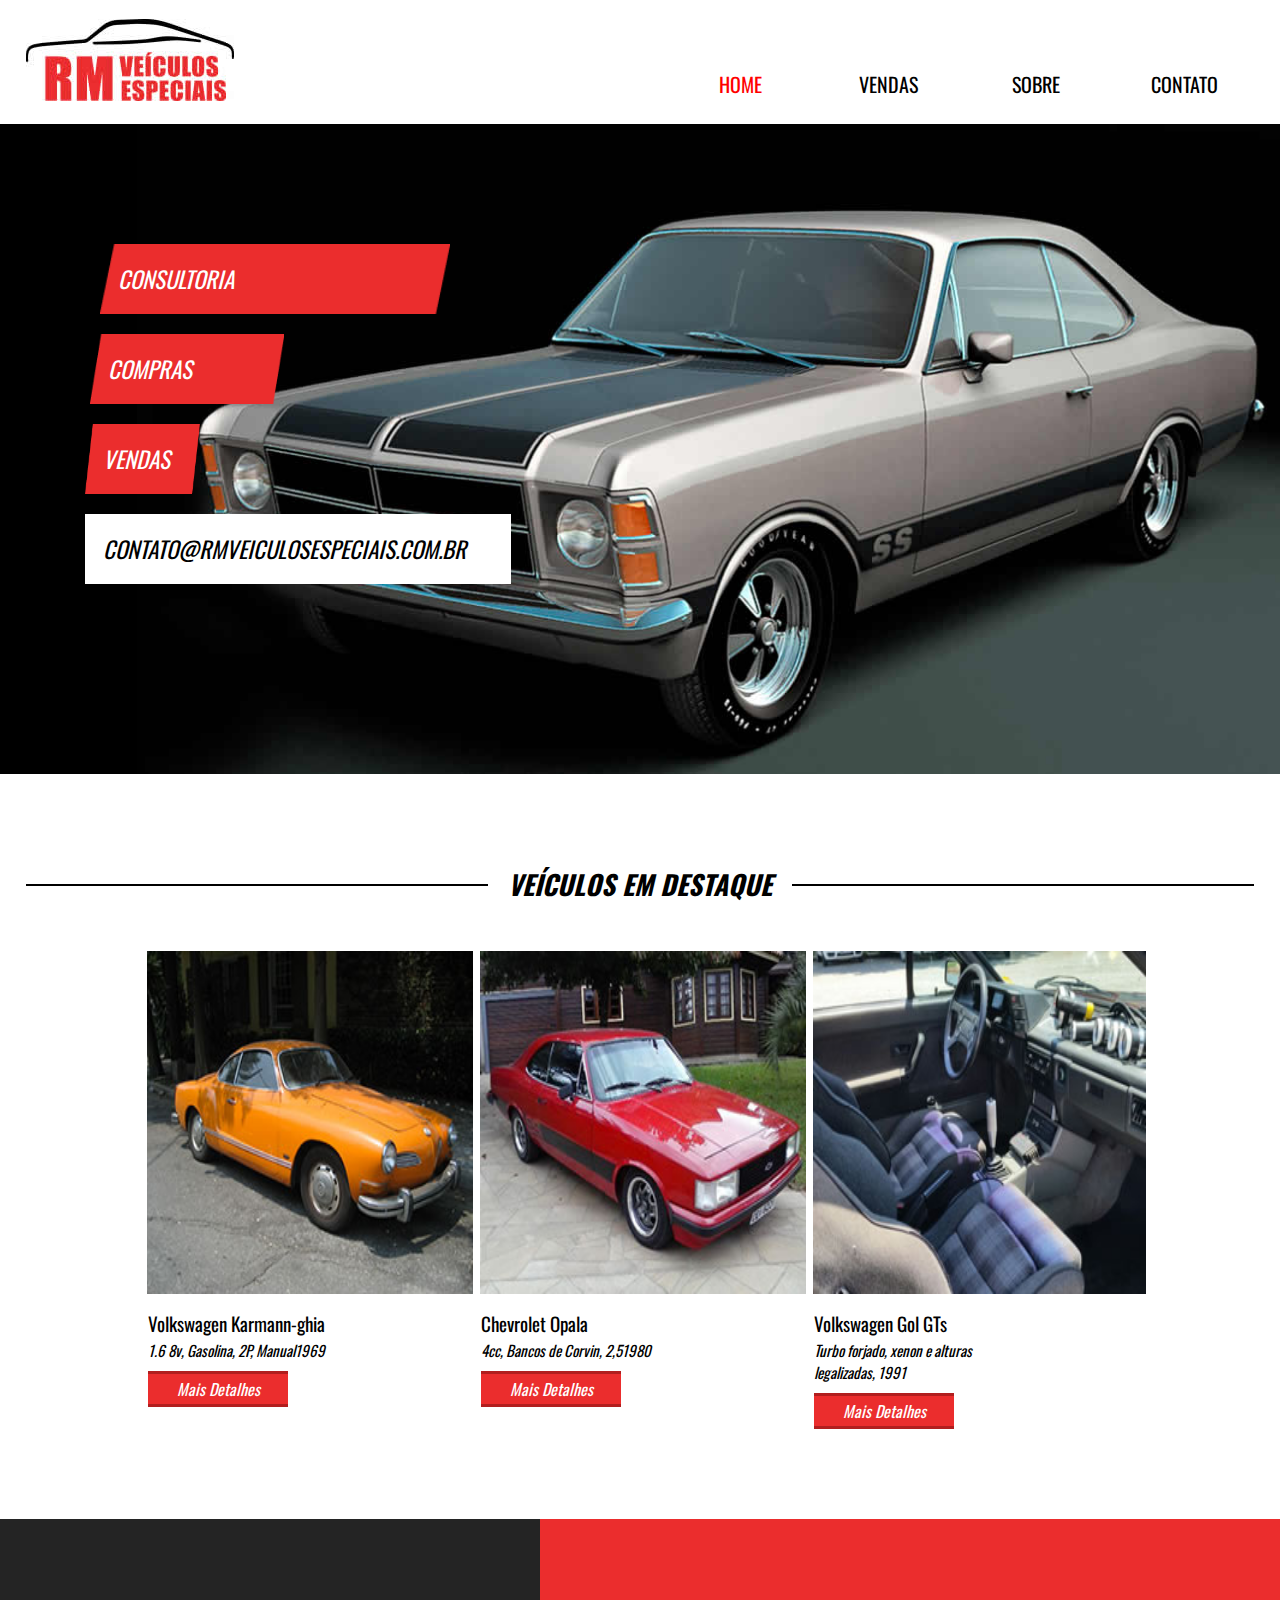
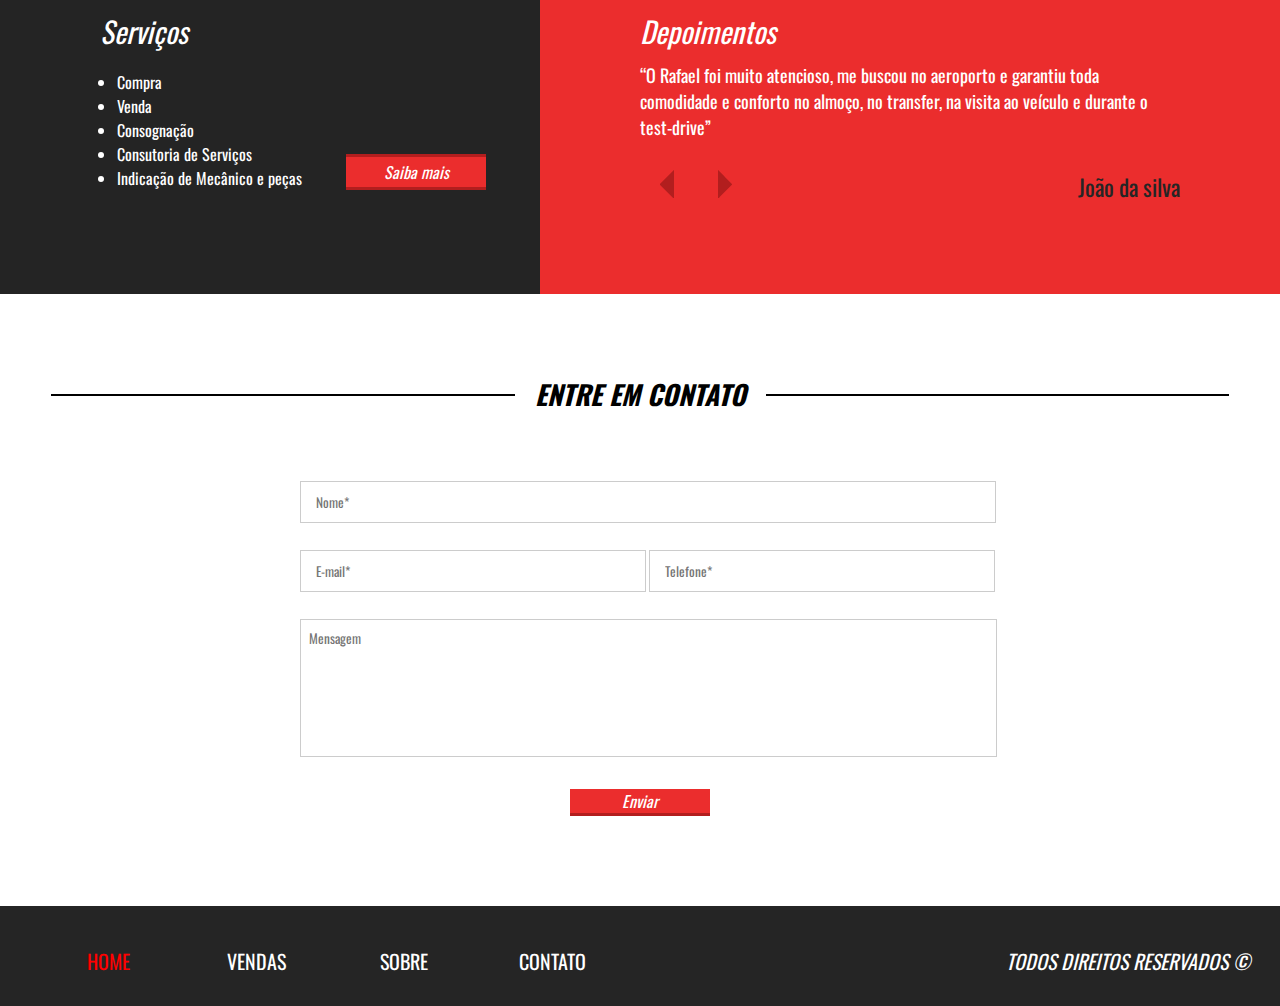
<file: index.html>
<!DOCTYPE html>
<html>
<head>
	<title>Projeto-05</title>
	<link href="https://fonts.googleapis.com/css?family=Oswald&display=swap" rel="stylesheet">
	<meta charset="utf-8">
	<link rel="stylesheet" type="text/css" href="css/style.css">
	<meta name="keywords" content="html, css, java">
	<meta name="discription" content="Site de Tutorial">
	<meta name="author" content="Rafael">
	<meta name="viewport" content="width=device-width, inital-scale=scale1.0">
</head>

<body>
<header>	
	<div class="container">

		<div class="logo">
			<img src="image/logo-marca.jpg">
		</div><!--logo-->

		<nav class="desktop-menu">
			<ul>
				<li><a href="#" style="color: red">Home</a></li>
				<li><a href="vendas.index">Vendas</a></li>
				<li><a href="#">Sobre</a></li>
				<li><a href="#">Contato</a></li>
			</ul>

		</nav>

		<nav class="mobile-menu">
			<ul>
				<li><a href="#" style="color: red">Home</a></li>
				<li><a href="vendas.index">Vendas</a></li>
				<li><a href="#">Sobre</a></li>
				<li><a href="#">Contato</a></li>
			</ul>
		</nav>
		<div class="clear"></div>
	</div><!--container-->
</header>

<section class="banner">
	<div class="container">
		<div class="text-banner">
			<div class="text-banner-single">consultoria</div>
			<div class="text-banner-single">Compras</div>
			<div class="text-banner-single">Vendas</div>
			<div class="text-banner-single">contato@rmveiculosespeciais.com.br</div>
		</div><!--text-banner-->
	</div><!--container-->	
</section><!--banner-->	

<section class="veiculos-destaques">
	<div class="line-titulo">
		<div class="line1"></div><!--line1-->
			<h2>veículos em destaque</h2>
	</div><!-- line-titulo-->
		<div class="container">
			<div class="vitrini-carro">
				<div style="background-image: url('image/carro1.jpg');" class="carro-img"></div>
				<div class="info-carro">
					<h2>Volkswagen Karmann-ghia</h2>
					<p>1.6 8v, Gasolina, 2P, Manual1969</p>
					<a class="btn" href="">Mais Detalhes</a>
				</div><!--info-carro-->
			</div><!--vitrini-carro-->

			<div class="vitrini-carro">
				<div style="background-image: url('image/carro2.jpg');" class="carro-img"></div>
				<div class="info-carro">
					<h2>Chevrolet Opala</h2>
					<p>4cc, Bancos de Corvin, 2,51980</p>
					<a class="btn" href="">Mais Detalhes</a>
				</div><!--info-carro-->
			</div><!--vitrini-carro-->

			<div class="vitrini-carro">
				<div style="background-image: url('image/carro3.jpg');" class="carro-img"></div>
				<div class="info-carro">
					<h2>Volkswagen Gol GTs</h2>
					<p>Turbo forjado, xenon e alturas<br> legalizadas, 1991</p>
					<a class="btn" href="">Mais Detalhes</a>
				</div><!--info-carro-->
			</div><!--vitrini-carro-->
		</div><!--container-->
		<div class="clear"></div>

</section><!-- veiculos-destaques -->

<section class="servicos-descricao">
	<div class="half1">
		<div class="half1-wraper">
			<h2>Serviços</h2>
			<ul>
				<li>Compra</li>
				<li>Venda</li>
				<li>Consognação</li>
				<li>Consutoria de Serviços</li>
				<li>Indicação de Mecânico e peças</li>
			</ul>
			<a class="btn btn1" href="">Saiba mais</a>
		</div><!--half1-wraper-->
	</div><!--half1-->

	<div class="half2">

		<h2>Depoimentos</h2>
			<div class="depoimentos-single">
				<p>“O Rafael foi muito atencioso, me buscou no aeroporto
				e garantiu toda comodidade e conforto no almoço, no transfer, na visita ao veículo e durante o test-drive”</p>
					<div class="navigation">
						<div class="arrow">
							<img src="image/seta-left.png">
							<img src="image/seta-right.png">
						</div><!--arrow-->
						<div class="nome-depoimento">João da silva</div>
					</div><!--navigation-->
			</div><!--depoimentos-single-->	
	</div><!--half2-->
	<div class="clear"></div>
</section>

<section class="contato">
	<div class="container">
		<div class="line-titulo">
		<div class="line1"></div><!--line1-->
			<h2>Entre em Contato</h2>
	</div><!-- line-titulo-->

	<form>
		<div class="input-wraper w100">
			<input placeholder="Nome*" type="text" required>
		</div>

		<div class="input-wraper w50">
			<input placeholder="E-mail*" type="text" required>
		</div>

		<div class="input-wraper w50">
			<input placeholder="Telefone*" type="text" required>
		</div>

		<div class="input-wraper w100">
			<textarea placeholder="Mensagem" required></textarea>
		</div>

		<div class="input-wraper w100">
			<input class="btn btn1" type="submit" value="Enviar">
		</div>
	</form>
<div class="clear"></div>
</div>
</section>

<footer>
	<div class="container">
		<nav class="nav-footer">
			<ul>
				<li><a href="#" style="color: red">Home</a></li>
				<li><a href="vendas.index">Vendas</a></li>
				<li><a href="#">Sobre</a></li>
				<li><a href="#">Contato</a></li>
			</ul>
		</nav>
			<p>Todos Direitos Reservados ©</p>
	</div><!--container-->
<div class="clear"></div>
</footer>
</body>
	
</html>
</file>
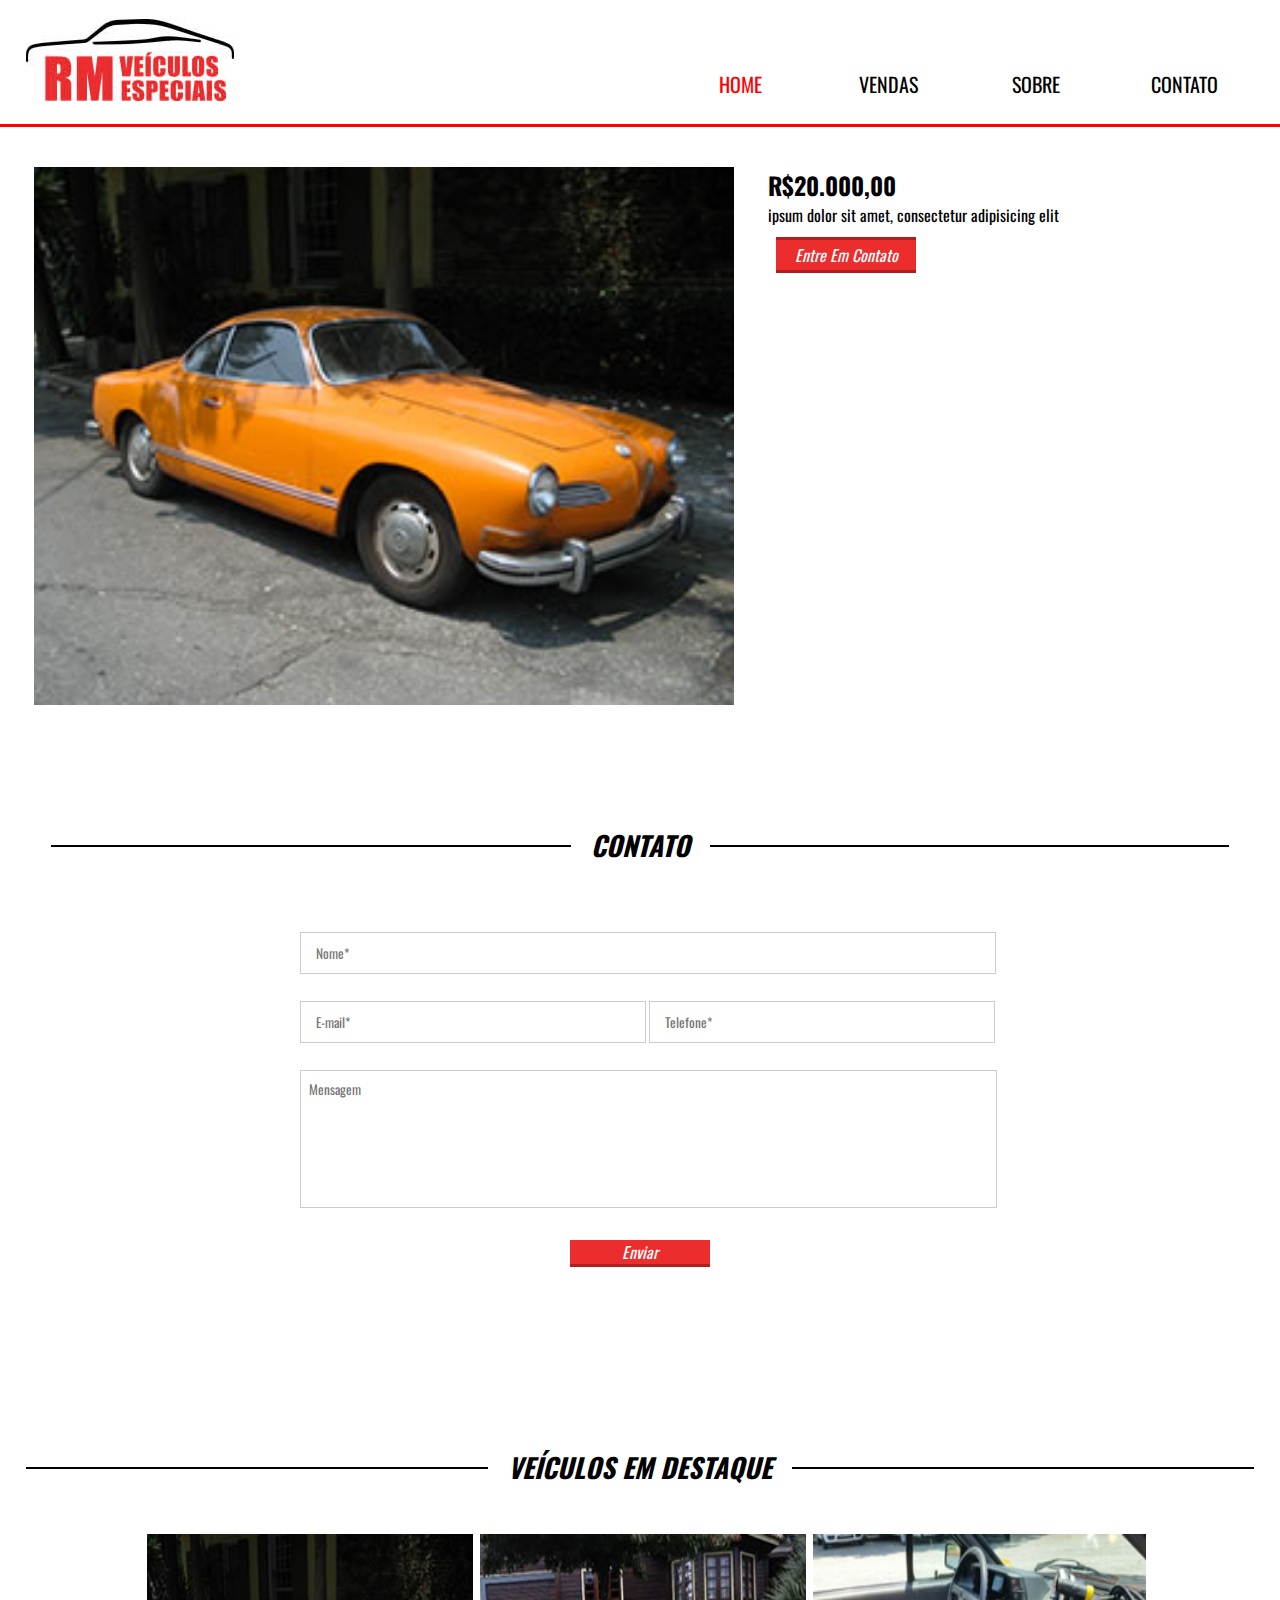
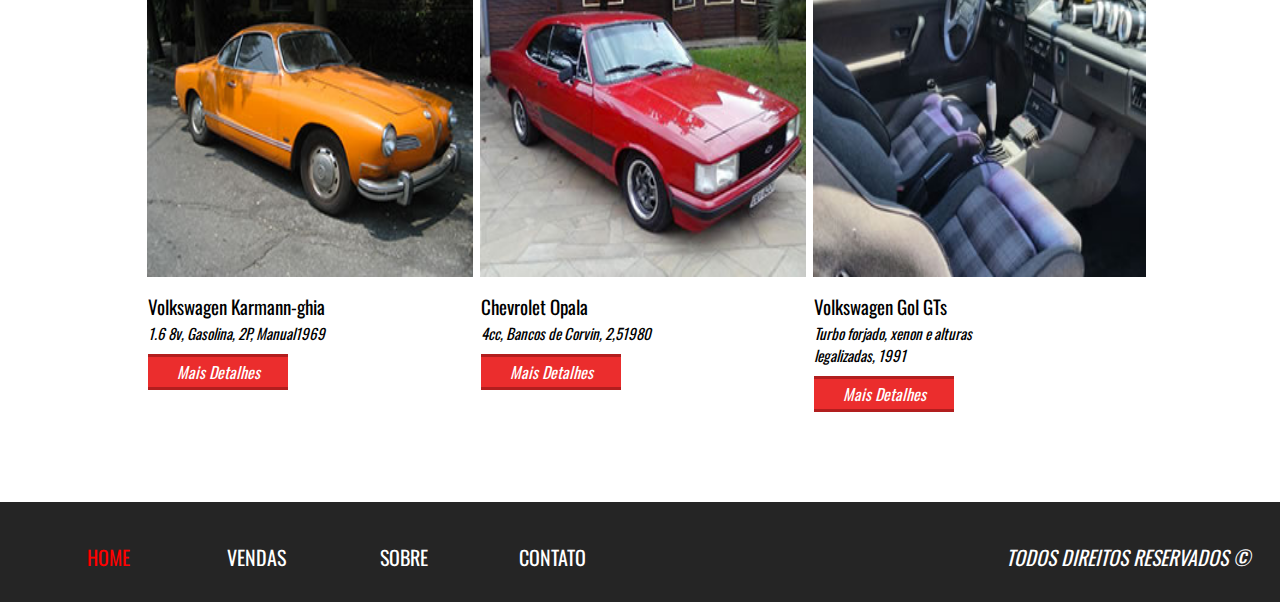
<file: sglvendas.html>
<!DOCTYPE html>
<html>
<head>
	<title>Projeto-05</title>
	<link href="https://fonts.googleapis.com/css?family=Oswald&display=swap" rel="stylesheet">
	<meta charset="utf-8">
	<link rel="stylesheet" type="text/css" href="css/style.css">
	<meta name="keywords" content="html, css, java">
	<meta name="discription" content="Site de Tutorial">
	<meta name="author" content="Rafael">
	<meta name="viewport" content="width=device-width, inital-scale=scale1.0">
</head>

<body>
<header style="border-bottom: 3px solid red">	
	<div class= "container">

		<div class="logo">
			<img src="image/logo-marca.jpg">
		</div><!--logo-->

		<nav class="desktop-menu">
			<ul>
				<li><a href="#" style="color: red">Home</a></li>
				<li><a href="vendas.index">Vendas</a></li>
				<li><a href="#">Sobre</a></li>
				<li><a href="#">Contato</a></li>
			</ul>

		</nav>

		<nav class="mobile-menu">
			<ul>
				<li><a href="#" style="color: red">Home</a></li>
				<li><a href="vendas.index">Vendas</a></li>
				<li><a href="#">Sobre</a></li>
				<li><a href="#">Contato</a></li>
			</ul>
		</nav>
		<div class="clear"></div>
	</div><!--container-->
</header>


<section class="venda-single">
	
	<!-- <div class="line-titulo">
		<div class="line1"></div>
			<h2>Opala 1997</h2>
	</div> -->

<div class="container">

	<div class="info-veiculo">
		<div style="background-image: url(image/carro1.jpg);" class="foto-destaque"></div><!--foto-destaque-->
		<div class="nav-galeria">
			<div class="mini-img"></div>
			<div class="mini-img"></div>
			<div class="mini-img"></div>
			<div class="mini-img"></div>
			<div class="mini-img"></div>
			<div class="mini-img"></div>
		</div><!--nav-galeria-->	
	</div><!--info-->

	<div class="descricao-veiculo">
		<h2>R$20.000,00</h2>
		<p>ipsum dolor sit amet, consectetur adipisicing elit</p>
		<a class="btn" href="">Entre Em Contato</a>
	</div><!--descricao-veiculo-->

</div><!--container-->
<div class="clear"></div>
</section><!--venda-single-->


<section class="contato">
	<div class="container">
		<div class="line-titulo">
		<div class="line1"></div><!--line1-->
			<h2>Contato</h2>
	</div><!-- line-titulo-->

	<form>
		<div class="input-wraper w100">
			<input placeholder="Nome*" type="text" required>
		</div>

		<div class="input-wraper w50">
			<input placeholder="E-mail*" type="text" required>
		</div>

		<div class="input-wraper w50">
			<input placeholder="Telefone*" type="text" required>
		</div>

		<div class="input-wraper w100">
			<textarea placeholder="Mensagem" required></textarea>
		</div>

		<div class="input-wraper w100">
			<input class="btn btn1" type="submit" value="Enviar">
		</div>
	</form>
<div class="clear"></div>
</div>
</section><!--contato-->

<section class="veiculos-destaques">
	<div class="line-titulo">
		<div class="line1"></div><!--line1-->
			<h2>veículos em destaque</h2>
	</div><!-- line-titulo-->
		<div class="container">
			<div class="vitrini-carro">
				<div style="background-image: url('image/carro1.jpg');" class="carro-img"></div>
				<div class="info-carro">
					<h2>Volkswagen Karmann-ghia</h2>
					<p>1.6 8v, Gasolina, 2P, Manual1969</p>
					<a class="btn" href="">Mais Detalhes</a>
				</div><!--info-carro-->
			</div><!--vitrini-carro-->

			<div class="vitrini-carro">
				<div style="background-image: url('image/carro2.jpg');" class="carro-img"></div>
				<div class="info-carro">
					<h2>Chevrolet Opala</h2>
					<p>4cc, Bancos de Corvin, 2,51980</p>
					<a class="btn" href="">Mais Detalhes</a>
				</div><!--info-carro-->
			</div><!--vitrini-carro-->

			<div class="vitrini-carro">
				<div style="background-image: url('image/carro3.jpg');" class="carro-img"></div>
				<div class="info-carro">
					<h2>Volkswagen Gol GTs</h2>
					<p>Turbo forjado, xenon e alturas<br> legalizadas, 1991</p>
					<a class="btn" href="">Mais Detalhes</a>
				</div><!--info-carro-->
			</div><!--vitrini-carro-->
		</div><!--container-->
		<div class="clear"></div>

</section><!-- veiculos-destaques -->

<footer>
	<div class="container">
		<nav class="nav-footer">
			<ul>
				<li><a href="#" style="color: red">Home</a></li>
				<li><a href="vendas.index">Vendas</a></li>
				<li><a href="#">Sobre</a></li>
				<li><a href="#">Contato</a></li>
			</ul>
		</nav>
			<p>Todos Direitos Reservados ©</p>
	</div><!--container-->
<div class="clear"></div>
</footer>
</body>
	
</html>
</file>
<file: css/style.css>
*{
	padding: 0;
	margin: 0;
	font-family: 'Oswald', sans-serif;
}

html,body{
	height: 100%;
}

.container{
	width: 100%;
	max-width: 1280px;
	margin:0 auto;
}

.clear{
	clear: both;
}
/******************/


/**********Aqui Começa barra de navegação e logo marca**************/

header{
	padding: 19px 2% 35px 2%;
	height: 70px;
}	
.logo{
	float: left;
}
nav.desktop-menu{
	float: right;
}
nav.desktop-menu ul{
	list-style-type: none;
}
nav.desktop-menu ul li{
	float: left;
	margin-top: 40px;
	/*padding: 0 2%;*/
}
nav.desktop-menu li a{
	text-decoration: none;
	color: black;
	text-transform: uppercase;
	font-size: 20px;
}
nav.mobile-menu{
	display: none;
}

nav.mobile-menu{
	width: 40px;
	height: 40px;
	float: right;
	background-image: url('../image/menu-de-bar.png');
	background-size: 100% 100%;
	margin-top: 40px;
	cursor: pointer;
	display: none;
}

/**********Mobile Menu*********/

nav.mobile-menu ul{
	width: 100%;
	top: 115px;
	left: 0;
	border-bottom: 3px solid #EB2D2D;
	padding: 0 40%;
	position: absolute;
	z-index: 999;
	background-color: white;
	list-style-type: none;
	display: none;
}
nav.mobile-menu ul li{
	font-size: 20px;
	padding: 20px 0;
	font-style: italic;
	position: relative;
}
nav.mobile-menu li a{
	text-decoration: none;
	color: black;
	text-transform: uppercase;
}
/**********/

/********Aqui começa o Banner********/

section.banner{
	width: 100%;
	height: 650px;
	background-color: #000000;
	background-image: url('../image/bg.jpg');
	background-size: contain;
	background-position: right bottom;
	background-repeat: no-repeat;
}
.text-banner{
	padding: 100px;
}
.text-banner-single{
	width: 314px;
	height: 60px;
	font-style: italic;
	line-height: 60px;
	margin-top: 20px;
	padding: 5px 18px;
	text-transform: uppercase;
	color: #fff;
	font-size: 23px;
	background-image: url('../image/caixa.png');
	background-size: 100% 100%;
}
.text-banner-single:nth-of-type(2){
	width: 158px;
	position: relative;
	left: -10px;
	background-image: url('../image/caixa2.png');
}
.text-banner-single:nth-of-type(3){
	width: 79px;
	position: relative;
	left: -15px;
	background-image: url('../image/caixa3.png');
}
.text-banner-single:nth-of-type(4){
	width: 390px;
	position: relative;
	left: -15px;
	background-image: url('../image/caixa4.png');
	color: #000000;
}

/************/


section.veiculos-destaques .container{
	max-width: 1000px;
	padding: 40px 0;
}
section.veiculos-destaques{
	padding: 90px 2%;
}
.line-titulo{
	max-width: 1400px;
	margin: 0 auto;
	position: relative;
	text-align: center;
}
.line1{
	position: absolute;
	width: 100%;
	height: 2px;
	top: 20px;
	background-color: black;
}

.line-titulo h2{
	position: relative;
	background-color: white;
	font-size: 27px;
	display: inline-block;
	text-align: center;
	font-style: italic;
	text-transform: uppercase;
	padding: 0 20px;
}
.vitrini-carro{
	float: left;
	width: 33.3%;
}
.vitrini-carro .carro-img{
	width: 100%;
	height: 10px;
	padding-top: 100%;
	border: 7px solid white;
	background-size: 100% 100%;
}
.vitrini-carro h2{
	margin-left: 8px;
	padding-top: 8px;
	font-size: 19px;
	font-weight: normal;
	color: black;
}
.vitrini-carro p{
	margin-left: 8px;
	padding-top: 2px;
	font-size: 15px;
	font-style: italic;
	font-weight: normal;
}
 a{
	margin-left: 8px;
	text-align: center;
	margin-top: 10px;
	width: 140px;
	display: block;
	line-height: 30px;
}
.btn1{
	width: 140px;
}
.btn{
	font-style: italic;
	font-size: 16px;
	color: white;
	border-top: 3px solid #B21E1E;
	border-bottom: 3px solid #B21E1E;
	background-color: #EB2D2D;
	text-decoration: none;
} 
.servicos-descricao{
	overflow: hidden;
	display: flex;
}

.half1{
	width: 50%;
	padding: 90px 0;
	background-color: #242424;
	color: white;

}
.half1-wraper{
	padding-left: 100px;
	text-align: left;
	display: inline-block;
}
.half1-wraper h2{
	font-weight: normal;
	font-style: italic;
	font-size: 29px;
}
.half1-wraper ul{
	display: inline-block;
	margin-top: 18px;
}
.half1-wraper li{
	margin-left: 17px;
}
.half1-wraper a{
	display: inline-block;
	margin-left: 40px;
	vertical-align: bottom;
}
.half2{
	float: left;
	width: 50%;
	padding: 90px 100px;
	background-color: #EB2D2D;
	color: white;
}
.half2 h2{
	font-weight: normal;
	font-style: italic;
	font-size: 29px;
}
.half2 .depoimentos-single{
	margin-top: 10px;
}
.depoimentos-single p{
	font-size: 18px;
}

.navigation{
	float: left;
	width: 100%;
	max-width: 700px;
	margin-top:30px;
}

.arrow{
	float: left;
}

.navigation img{
	cursor: pointer;
	margin:0 20px;
}

.nome-depoimento{
	float: right;
	color: #252525;
	font-size: 23px;
}
/**************/

section.contato{
	padding: 80px 4%;
}
section.contato form{
	max-width: 700px;
	margin:50px auto;
}
section.contato .input-wraper{
	float: left;
	padding:10px;
	margin-top:7px;
}
section.contato input[type=text]{
	width: 100%;
	border: 1px solid #ccc;
	height: 40px;
	line-height: 40px;
	padding-left: 15px;
}
section.contato textarea{
	width: 100%;
	border:1px solid #ccc;
	height: 120px;
	padding:8px;
	resize: none;
}
section.contato form .input-wraper:nth-of-type(5){
	text-align: center;
}

section.contato input[type=submit]{
	border-right: 0;
	border-left: 0;
	border-top: 0;
	cursor: pointer;
	display: inline-block;
}

.w100{
	width: 97%;
}

.w50{
	width: 47%;
}

/*Final do Site*/
footer{
	padding: 30px;
	background: #252525
}
footer nav.nav-footer{
	float: left;
}
footer nav.nav-footer ul{
	list-style-type: none;
}
footer nav.nav-footer ul li{
	float: left;
	font-size: 20px;
	padding: 0 0;px;
}
footer nav.nav-footer ul a{
	color: white;
	text-decoration: none;
	text-transform: uppercase;
}
footer p{
	float: right;
	color: white;
	font-size: 20px;
	font-style: italic;
	margin-top: 10px;
	text-transform: uppercase;
}
/**************Pagina de Vendas************/

section.venda{
	padding: 90px 0;
	min-height: 90%;

}
.content-venda{
	margin-top: 40px;
}
.sidebar{
	float: left;
	width: 30%;
}
.search1 h2{
	font-size: 24px;
	color: black;
	font-weight: normal;
}
.search1{
	width: 90%;
}
.search1 .barra-preco{
	width: 100%;
	height: 20px;
	margin-top: 8px;
	border-radius: 20px;
	border: 1px solid #ccc;
	position: relative;
}
.barra-preco-fill{
	width: 30%;
	height: 20px;
	left: 0;
	top:0;
	border-radius: 20px;
	position: absolute;
	background: linear-gradient(to bottom,rgb(255,255,255),rgb(200,200,200));
}
.pointer-fill{
	width: 26px;
	height: 26px;
	top: -3px;
	left: calc(30% - 13px);
	border: 1px solid #777;
	cursor: pointer;
	border-radius: 8px;
	position: absolute;
	background: linear-gradient(to bottom,rgb(255,255,255),rgb(180,180,180))
}
.valor-pesquisa{
	margin-top: 8px;
}
.valor-pesquisa p:nth-of-type(1){
	float: left;
}
.valor-pesquisa p:nth-of-type(2){
	float: right;
}
/*********************************************************/
.search2{
	margin-top: 40px;
}
.search2 h2{
	font-size: 24px;
	color: black;
	font-weight: normal;
}
.form-venda-wraper{
	margin-top: 10px;
}
.form-venda-wraper input{
	display: none;
}
.form-venda-wraper label{
	width: 20px;
	height: 20px;
	display: inline-block;
	border: 1px solid;
	border-radius: 4px;
	cursor: pointer;
	position: relative;
}
.form-venda-wraper input[type=checkbox]:checked + label > .circle{
	display: block;
}
.circle{
	width: 8px;
	height: 8px;
	border-radius: 4px;
	position: absolute;
	display: none;
	background: black;
	left: 6px;
	top: 6px;
}
.form-venda-wraper span{
	display: inline-block;
	vertical-align: top;
	padding: 0 10px;
}
.vitrini-vendas{
	overflow: hidden;
	width: 70%;
	float: left;
}

.vitrini-vendas .vitrini-carro{
	margin-top: 20px;
}

/******************************************************************/
section.venda-single{
	padding: 40px 0;
	max-width: 1280px;
}
.info-veiculo{
	float: left;
	width: 60%;
}
.descricao-veiculo{
	float: left;
	width: 40%;
}
.foto-destaque{
	width: 100%;
	padding-top:70%;
	background-position: center;
	background-size: contain;
	background-repeat: no-repeat;
}

/*********Responsivo pra baixo************/

@media screen and (max-width: 1040px){
	section.banner{
		background-size: 90% auto;
		background-position: 200% 100%;
	}

}

@media screen and (max-width: 1024px){
	section.banner{
		background-size: cover;
		background-position: center;
		height: 70vw;
		min-height: 600px;
	}
}
@media screen and (max-width: 1140px){
	.half1-wraper a{
		display: block;
		margin-top: 20px;
		margin-left: -1px;
	}
}
@media screen and (max-width: 930px){
	footer p{
		float: none;
		text-align: center;
	}
	footer nav{
		display: none;
	}
}
@media screen and (max-width: 580px){
	.desktop-menu{
		display: none;
	}

	.text-banner{
		padding: 30px;
	}
	.text-banner-single{
		font-size: 13px;
	}
	.vitrini-carro{
		float: none;
		width: 70%;
		display: inline-block;
	}
	section.veiculos-destaques .container{
		max-width: 980px;
		padding: 40px 0;
		text-align: center;
		}
	.vitrini-carro h2{
		margin-top: 8px;
		text-align: center;
}
	.vitrini-carro p{
		margin-top: 3px;
		text-align: center;
}
	.vitrini-carro a{
		margin-top: 20px;
		display: inline-block;
		text-align: center;
}
}	

@media screen and (max-width: 768px){
	.search1{
		display: inline-block;
	}
	.search2{
		text-align: left;
		display: inline-block;
	}
	.sidebar{
		width: 100%;
		text-align: center;
	}
	.vitrini-vendas{
		width: 100%;
		text-align: center;
	}
	.w50{
		width: 97%;
	}

	.nome-depoimento{
	float: right;
	width: auto;
	margin:0px 0px;
	}

	section.servicos-descricao{
		flex-direction: column;
	}
	.half1{
		/*text-align: center;*/
	}

	.half1, .half2{
		padding: 70px 4%;
		width: 100%;
	}

	.desktop-menu{
		display: none;
	}
	nav.mobile-menu{
		display: block;
	}


	.text-banner-single:nth-of-type(4){
		width: 280px;
		position: relative;
		font-size: 15px;
	}
	/*.half1-wraper {
		margin: 0 50px;
	}*/
	.half1-wraper a{
		display: block;
		margin-left: 0;
		margin-top: 20px;
	}
	@media screen and (max-width: 900px){


	.nome-depoimento{
	float: left;
	width: 100%;
	margin:20px 20px;
	}
}	
}
</file>
